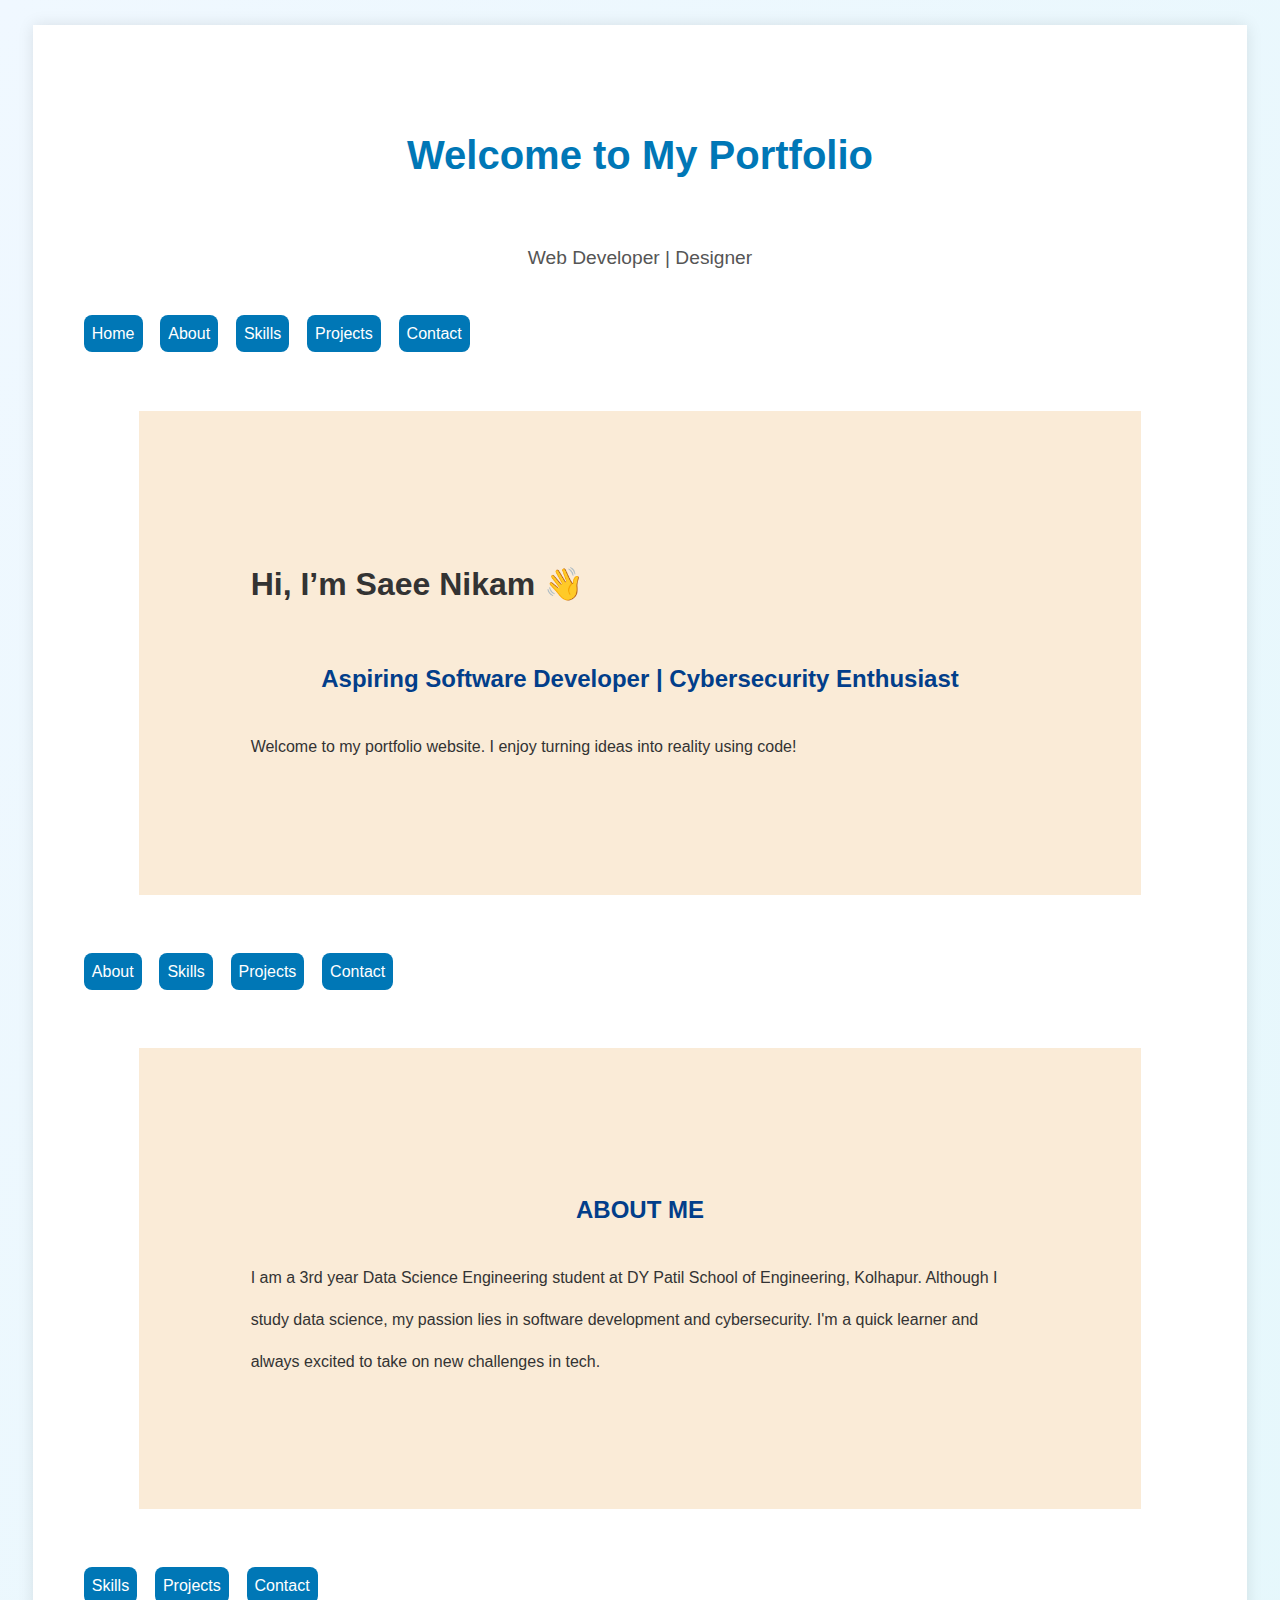
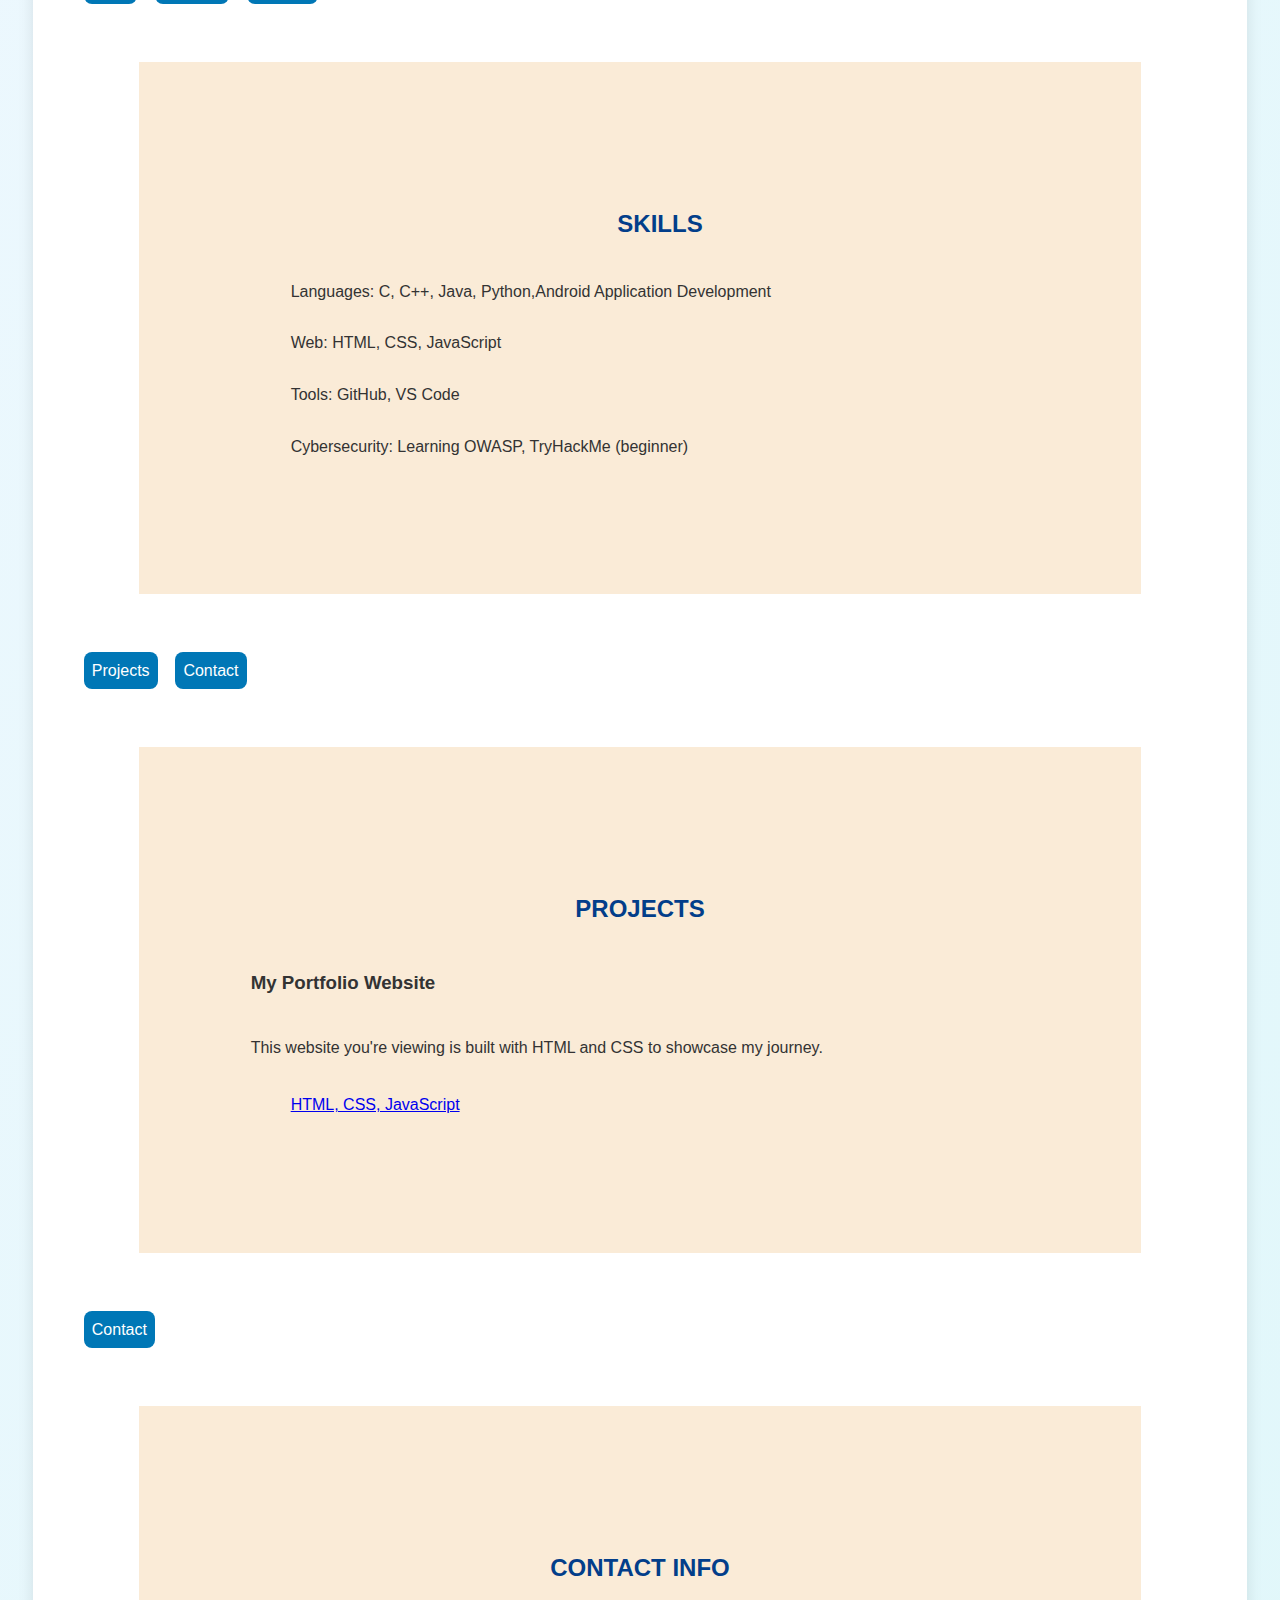
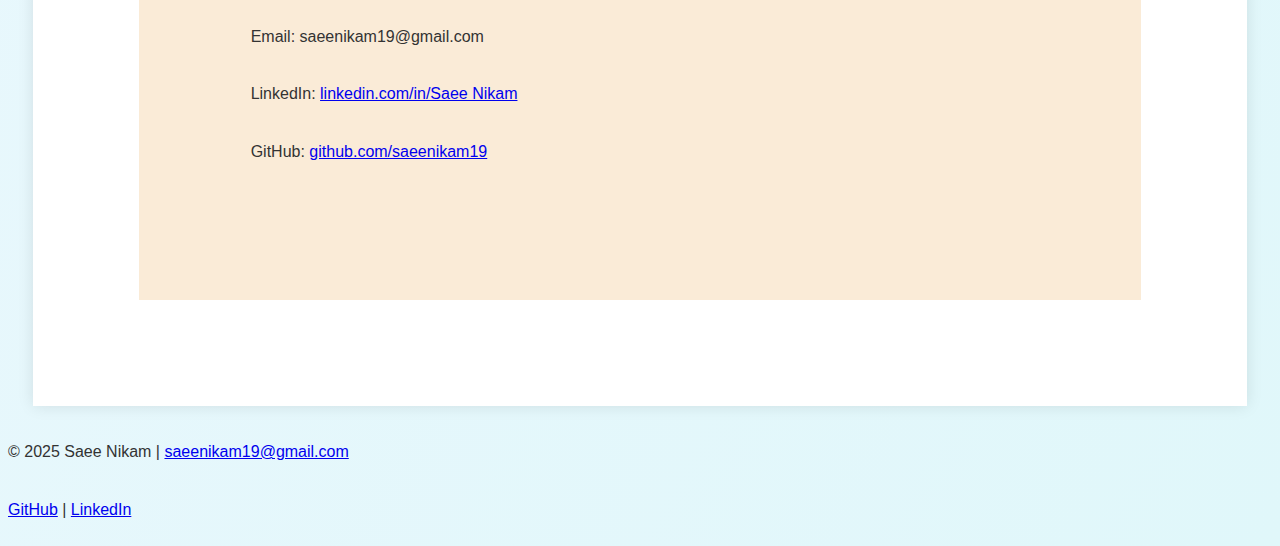
<file: index.html>
<!DOCTYPE html>
<html lang="en">
<head>
    <meta charset="UTF-8">
    <title>My Portfolio</title>
    <link rel="stylesheet" href="net.css">
</head>
<body>

    <div class="container">
    <header>
        <h1>Welcome to My Portfolio</h1>
        <p class="subtitle">Web Developer | Designer </p>
    </header>
        <nav>
            <a href="#home">Home</a>&nbsp;&nbsp;&nbsp; 
            <a href="#about">About</a>&nbsp;&nbsp;&nbsp;
            <a href="#skills">Skills</a>&nbsp;&nbsp;&nbsp;
            <a href="#projects">Projects</a>&nbsp;&nbsp;&nbsp;
            <a href="#contact">Contact</a>&nbsp;&nbsp;&nbsp;
            
        </nav>
       
        <section id="home">
            <h1>Hi, I’m Saee Nikam 👋</h1>
            <h2>Aspiring Software Developer | Cybersecurity Enthusiast</h2>
            <p>Welcome to my portfolio website. I enjoy turning ideas into reality using code!</p>
        </section>
        <nav>
            <a href="#about">About</a>&nbsp;&nbsp;&nbsp;
            <a href="#skills">Skills</a>&nbsp;&nbsp;&nbsp;
            <a href="#projects">Projects</a>&nbsp;&nbsp;&nbsp;
            <a href="#contact">Contact</a>&nbsp;&nbsp;&nbsp;
        </nav>
        
        <section id="about">
            <h2>ABOUT ME</h2>
            <p>I am a 3rd year Data Science Engineering student at DY Patil School of Engineering, Kolhapur. 
                Although I study data science, my passion lies in software development and cybersecurity. 
                I'm a quick learner and always excited to take on new challenges in tech.</p>
        </section>
        <nav>
            <a href="#skills">Skills</a>&nbsp;&nbsp;&nbsp;
            <a href="#projects">Projects</a>&nbsp;&nbsp;&nbsp;
            <a href="#contact">Contact</a>&nbsp;&nbsp;&nbsp;
        </nav>
        <section id="skills">
        <ul>
            <h2>SKILLS</h2>
            <li>Languages: C, C++, Java, Python,Android Application Development</li>
            <li>Web: HTML, CSS, JavaScript</li>
            <li>Tools: GitHub, VS Code</li>
            <li>Cybersecurity: Learning OWASP, TryHackMe (beginner)</li>
        </ul>

        </section>
                <nav>
            <a href="#projects">Projects</a>&nbsp;&nbsp;&nbsp;
            <a href="#contact">Contact</a>&nbsp;&nbsp;&nbsp;
        </nav>
        <section id="projects">
            <h2>PROJECTS</h2>
            <h3>My Portfolio Website</h3>
            <p>This website you're viewing is built with HTML and CSS to showcase my journey.</p>
            <ul>
                <li><a href="htmlsec.html">HTML, CSS, JavaScript</a></li>
                
            </ul>
            
        </section>
            <nav>    
            <a href="#contact">Contact</a>&nbsp;&nbsp;&nbsp;
            </nav>
            
        <section id="contact">
            <h2>CONTACT INFO</h2>
            <p>Email: saeenikam19@gmail.com</p>
            <p>LinkedIn: <a href="https://www.linkedin.com/in/saee-nikam-96bb5821b/" target="_blank">linkedin.com/in/Saee Nikam</a></p>
            <p>GitHub: <a href="https://github.com/saeenikam19" target="_blank">github.com/saeenikam19</a></p>
        </section>
    </div>
<footer>
  <p>© 2025 Saee Nikam | <a href="mailto:saeenikam19@gmail.com">saeenikam19@gmail.com</a></p>
  <p>
    <a href="https://github.com/saeenikam19" target="_blank">GitHub</a> |
    <a href="https://www.linkedin.com/in/saee-nikam-96bb5821b/" target="_blank">LinkedIn</a>
  </p>
</footer>
</body>
</html>
</file>
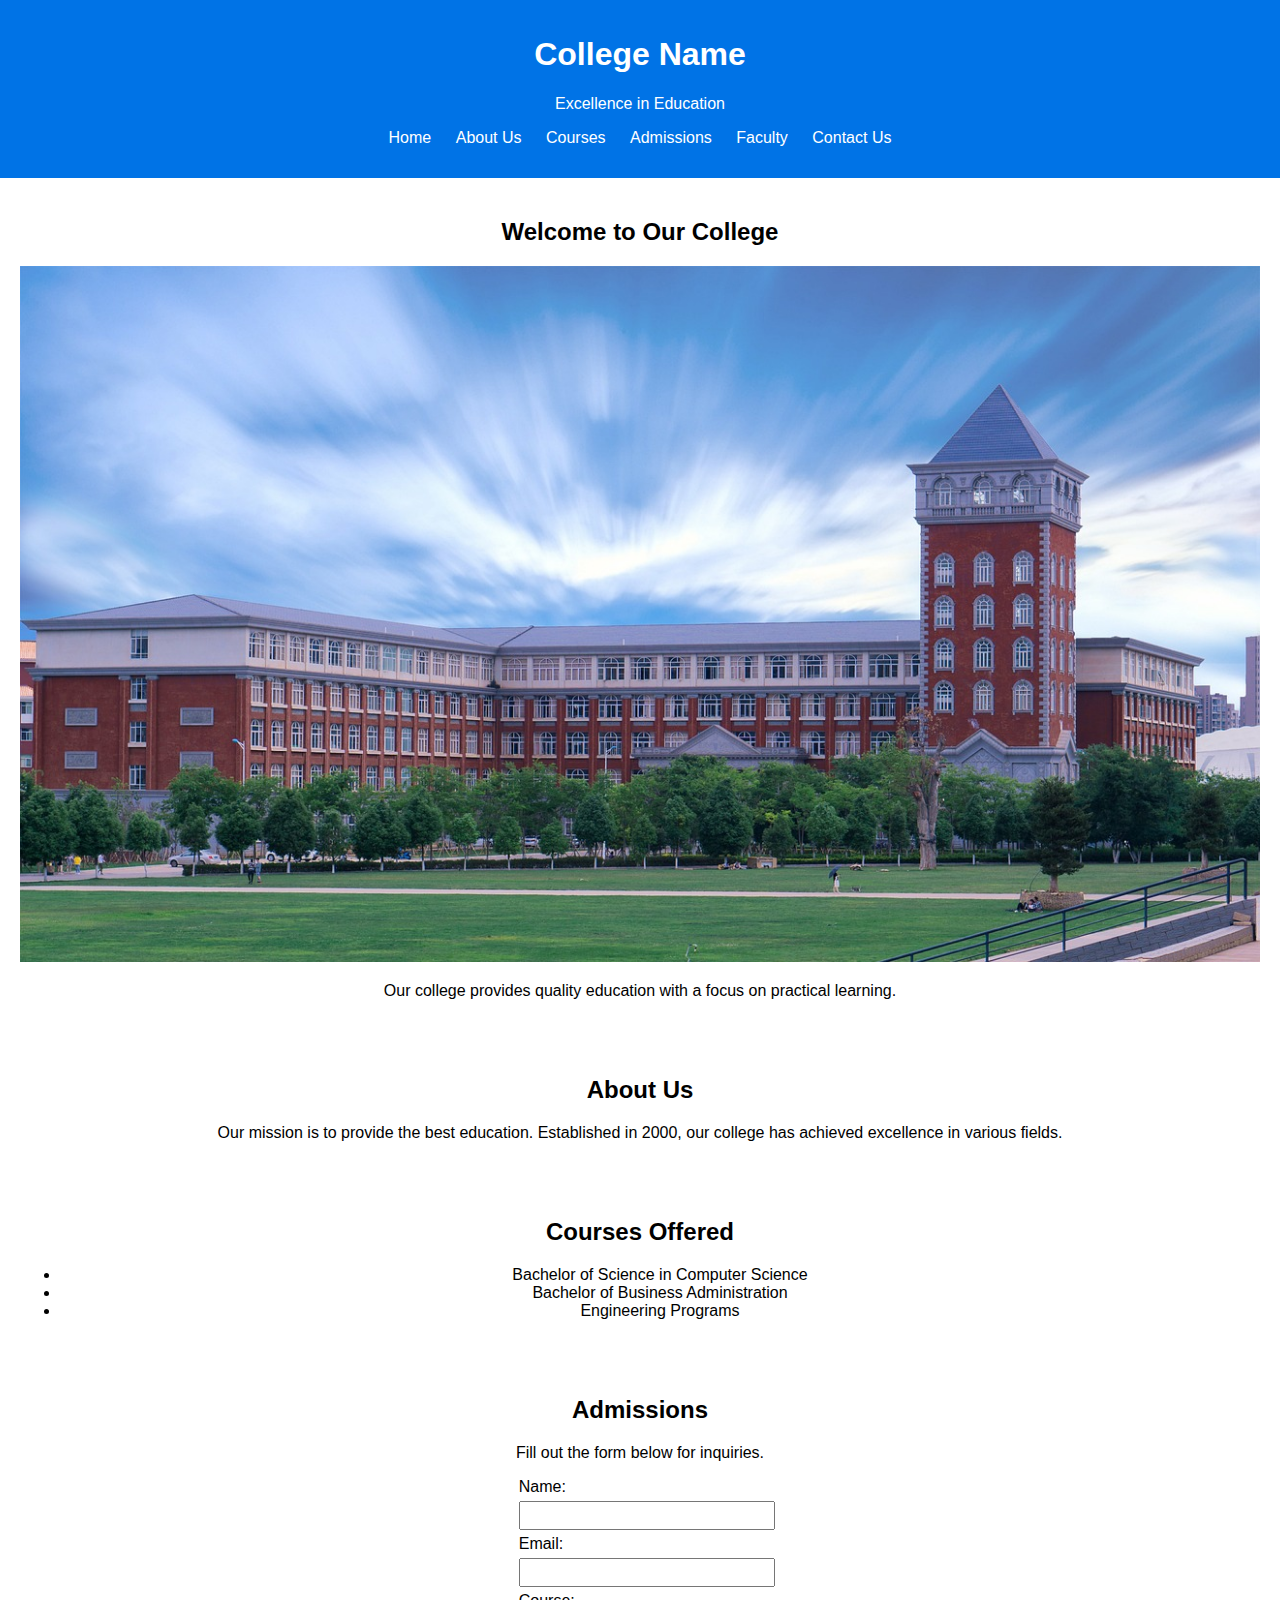
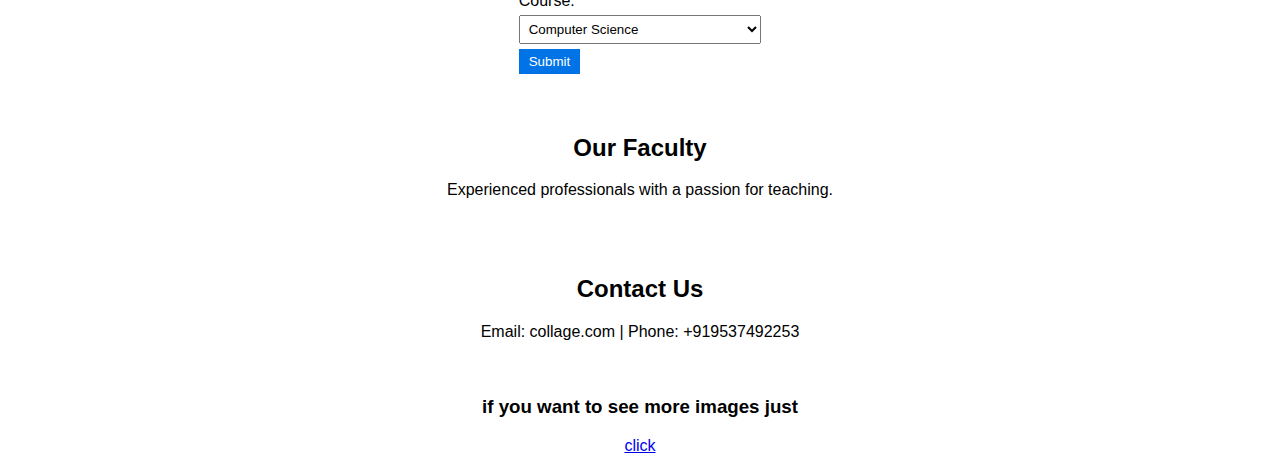
<file: col.html>
<!DOCTYPE html>
<html>
<head>
    <title>College Name</title>
    <link rel="stylesheet" href="col.css">
</head>
<body>

    <header>
        <h1>College Name</h1>
        <p>Excellence in Education</p>
        <nav>
            <ul>
                <li><a href="#home">Home</a></li>
                <li><a href="#about">About Us</a></li>
                <li><a href="#courses">Courses</a></li>
                <li><a href="#admissions">Admissions</a></li>
                <li><a href="#faculty">Faculty</a></li>
                <li><a href="#contact">Contact Us</a></li>
            </ul>
        </nav>
    </header>

    <section id="home">
        <h2>Welcome to Our College</h2>
        <img src="college.jpg" alt="College Campus" width="100%">
        <p>Our college provides quality education with a focus on practical learning.</p>
    </section>

    <section id="about">
        <h2>About Us</h2>
        <p>Our mission is to provide the best education. Established in 2000, our college has achieved excellence in various fields.</p>
    </section>

    <section id="courses">
        <h2>Courses Offered</h2>
        <ul>
            <li>Bachelor of Science in Computer Science</li>
            <li>Bachelor of Business Administration</li>
            <li>Engineering Programs</li>
        </ul>
    </section>

    <section id="admissions">
        <h2>Admissions</h2>
        <p>Fill out the form below for inquiries.</p>
        <form>
            <label>Name:</label>
            <input type="text" required><br>
            <label>Email:</label>
            <input type="email" required><br>
            <label>Course:</label>
            <select>
                <option>Computer Science</option>
                <option>Business Administration</option>
                <option>Engineering</option>
            </select><br>
            <button type="submit">Submit</button>
        </form>
    </section>

    <section id="faculty">
        <h2>Our Faculty</h2>
        <p>Experienced professionals with a passion for teaching.</p>
    </section>

    <section id="contact">
        <h2>Contact Us</h2>
        <p>Email: collage.com | Phone: +919537492253</p>
    </section>
    <h3> if you want to see more images just  </h3>
    <a href="https://pixabay.com/images/search/college%20campus/">click</a><br><br>



</body>
</html>
</file>
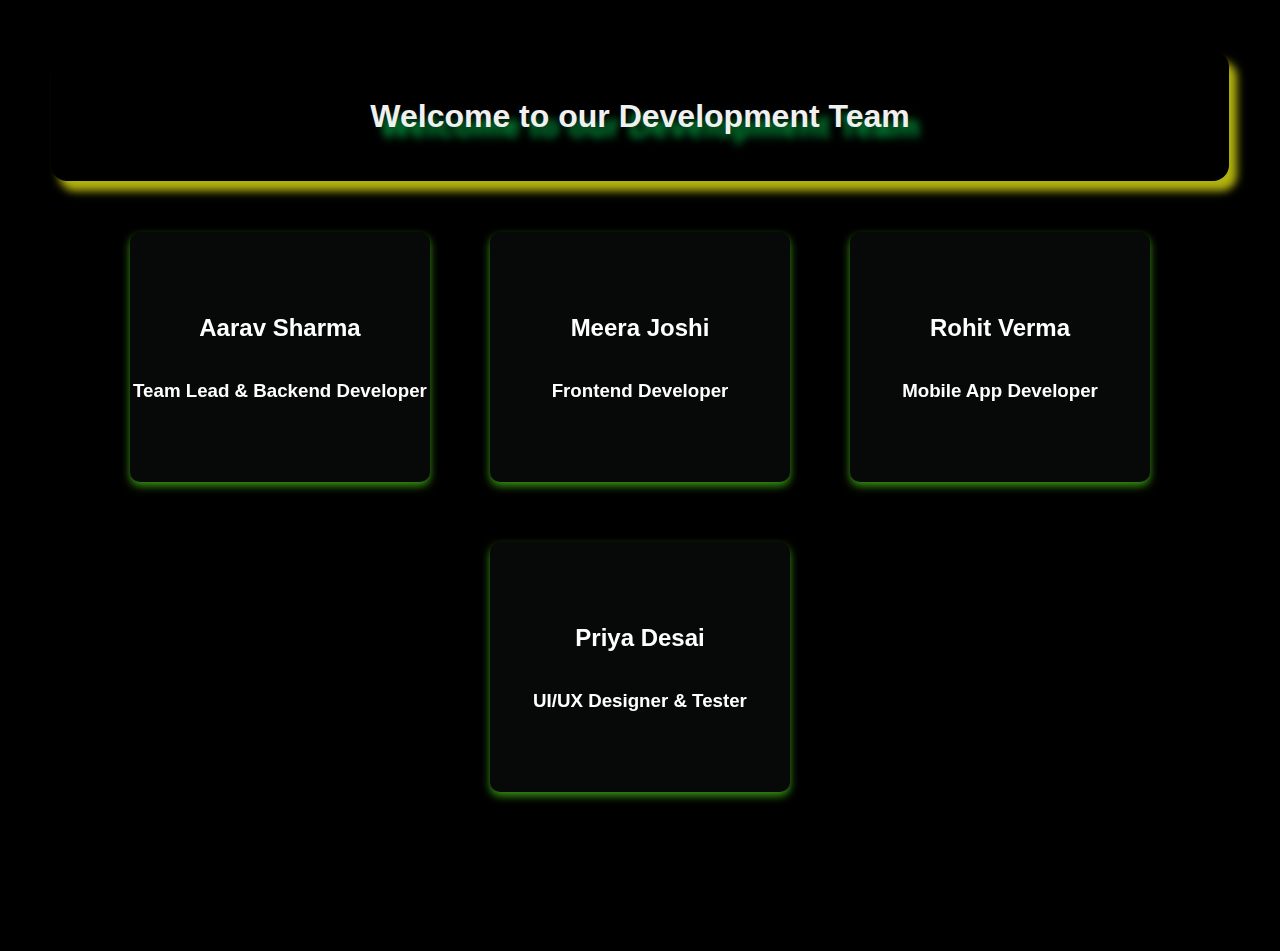
<file: flip.html>
<!DOCTYPE html>
<html lang="en">
<head>

  <title>Flip Card Contact Info</title>
  <link rel="stylesheet" href="flip.css">
  <meta charset="UTF-8">
  <meta name="viewport" content="width=device-width, initial-scale=1.0">

</head>
<body>
  <section>
  <h1>Welcome to our Development Team</h1>
  </section>
  <div class="flip-container">
    <div class="flip-card">
      <div class="flip-card-inner">
        <div class="flip-card-front">
          <h2>Aarav Sharma </h2>
          <h3>Team Lead & Backend Developer</h3>
        </div>
        <div class="flip-card-back">
          <div>
            <h3>Contact Info</h3>
            <p>📞 +91 98765 43210</p>
            <p>📧 AaravSharma@gmail.com</p>
            <p>🌐 www.AaravSharma.com</p>
          </div>
        </div>
      </div>
    </div>
    <div class="flip-card">
      <div class="flip-card-inner">
        <div class="flip-card-front">
          <h2>Meera Joshi </h2>
          <h3>Frontend Developer</h3>
        </div>
        <div class="flip-card-back">
          <div>
            <h3>Contact Info</h3>
            <p>📞 +91 98765 36428</p>
            <p>📧 MeeraJoshi@gmail.com</p>
            <p>🌐 www.MeerasJoshi.com</p>
          </div>
        </div>
      </div>
    </div>
    <div class="flip-card">
      <div class="flip-card-inner">
        <div class="flip-card-front">
          <h2>Rohit Verma</h2>
          <h3>Mobile App Developer</h3>
        </div>
        <div class="flip-card-back">
          <div>
            <h3>Contact Info</h3>
            <p>📞 +91 98765 77825</p>
            <p>📧 RohitVerma@gmail.com</p>
            <p>🌐 www.RohitVerma.com</p>
          </div>
        </div>
      </div>
    </div>
    <div class="flip-card">
      <div class="flip-card-inner">
        <div class="flip-card-front">
          <h2>Priya Desai</h2>
          <h3> UI/UX Designer & Tester</h3>
        </div>
        <div class="flip-card-back">
          <div>
            <h3>Contact Info</h3>
            <p>📞 +91 98765 43210</p>
            <p>📧 PriyaDesai@gmail.com</p>
            <p>🌐 www.PriyaDesai.com</p>
          </div>
        </div>
      </div>
    </div>
  </div>
</body>
</html>
</file>
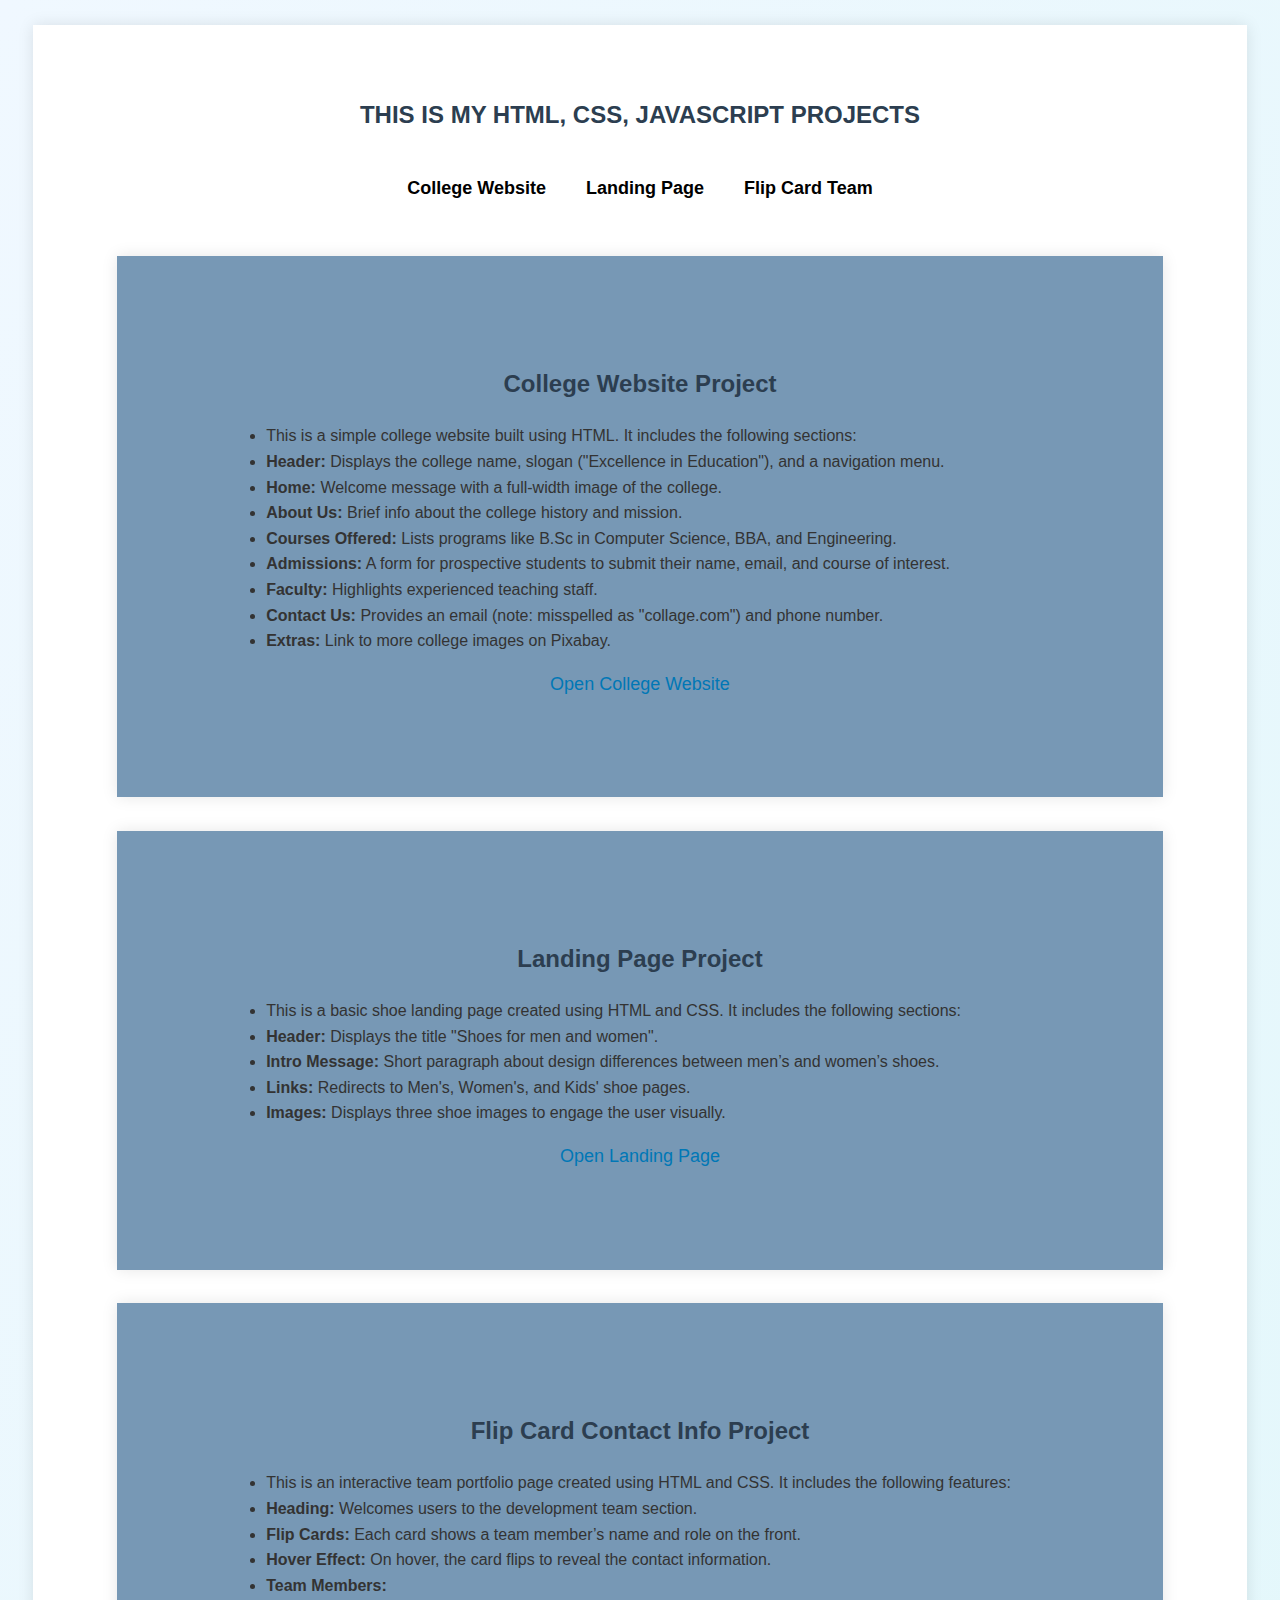
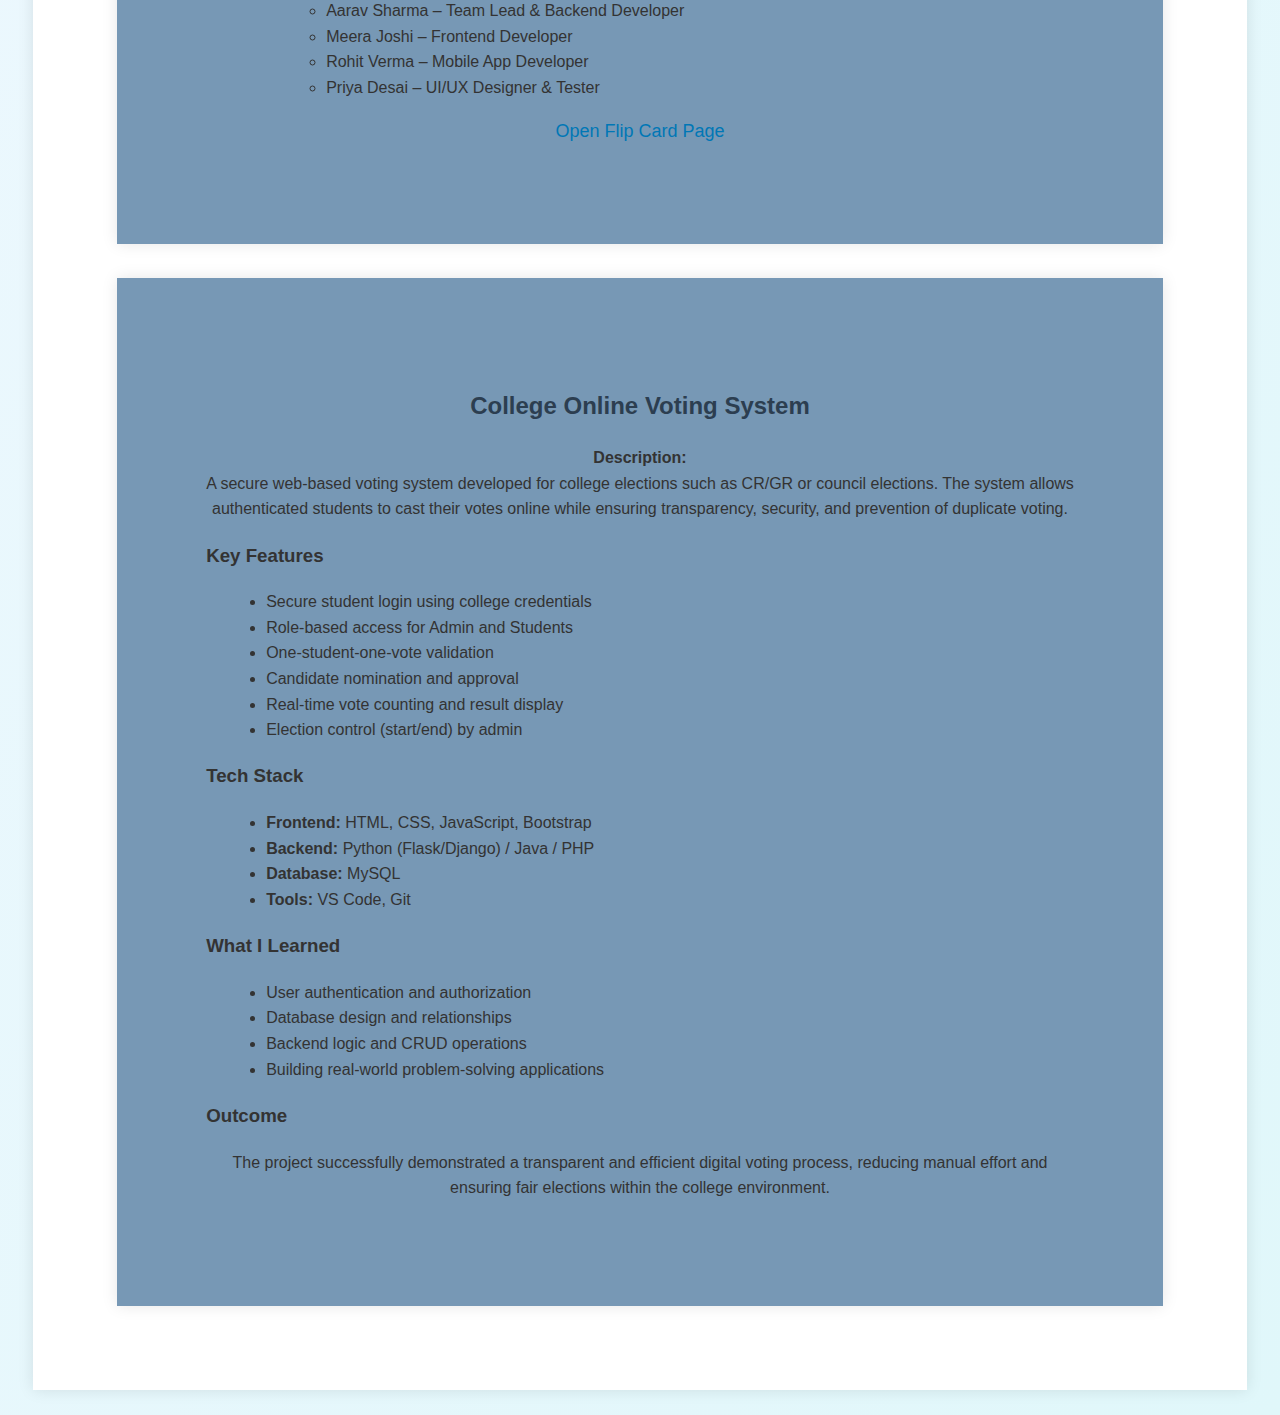
<file: htmlsec.html>
<!DOCTYPE html>
<html>
<head>
    <title>HTML Projects</title>
    <link rel="stylesheet" href="htmlsec.css">
    <meta charset="UTF-8">
    <meta name="viewport" content="width=device-width, initial-scale=1.0">
</head>
<body>
<div class="container">
    <h2>THIS IS MY HTML, CSS, JAVASCRIPT PROJECTS</h2>
    <nav>
        <ul>
            <li><a href="#collage">College Website</a></li>
            <li><a href="#land">Landing Page</a></li>
            <li><a href="#flip">Flip Card Team</a></li>
        </ul>
    </nav>

    <section id="collage">
        <h2>College Website Project</h2>
        <ul>
            <li>This is a simple college website built using HTML. It includes the following sections:</li>
            <li><strong>Header:</strong> Displays the college name, slogan ("Excellence in Education"), and a navigation menu.</li>
            <li><strong>Home:</strong> Welcome message with a full-width image of the college.</li>
            <li><strong>About Us:</strong> Brief info about the college history and mission.</li>
            <li><strong>Courses Offered:</strong> Lists programs like B.Sc in Computer Science, BBA, and Engineering.</li>
            <li><strong>Admissions:</strong> A form for prospective students to submit their name, email, and course of interest.</li>
            <li><strong>Faculty:</strong> Highlights experienced teaching staff.</li>
            <li><strong>Contact Us:</strong> Provides an email (note: misspelled as "collage.com") and phone number.</li>
            <li><strong>Extras:</strong> Link to more college images on Pixabay.</li>
        </ul>
        <a href="col.html" >Open College Website</a>
    </section>

    <section id="land">
        <h2>Landing Page Project</h2>
        <ul>
            <li>This is a basic shoe landing page created using HTML and CSS. It includes the following sections:</li>
            <li><strong>Header:</strong> Displays the title "Shoes for men and women".</li>
            <li><strong>Intro Message:</strong> Short paragraph about design differences between men’s and women’s shoes.</li>
            <li><strong>Links:</strong> Redirects to Men's, Women's, and Kids' shoe pages.</li>
            <li><strong>Images:</strong> Displays three shoe images to engage the user visually.</li>
        </ul>
        <a href="land.html" >Open Landing Page</a>
    </section>

    <section id="flip">
        <h2>Flip Card Contact Info Project</h2>
        <ul>
            <li>This is an interactive team portfolio page created using HTML and CSS. It includes the following features:</li>
            <li><strong>Heading:</strong> Welcomes users to the development team section.</li>
            <li><strong>Flip Cards:</strong> Each card shows a team member’s name and role on the front.</li>
            <li><strong>Hover Effect:</strong> On hover, the card flips to reveal the contact information.</li>
            <li><strong>Team Members:</strong>
                <ul>
                    <li>Aarav Sharma – Team Lead & Backend Developer</li>
                    <li>Meera Joshi – Frontend Developer</li>
                    <li>Rohit Verma – Mobile App Developer</li>
                    <li>Priya Desai – UI/UX Designer & Tester</li>
                </ul>
            </li>
        </ul>
        <a href="flip.html">Open Flip Card Page</a>
    </section>
<section id="college-voting-system" class="project-section">
  <h2>College Online Voting System</h2>

  <p>
    <strong>Description:</strong><br>
    A secure web-based voting system developed for college elections such as
    CR/GR or council elections. The system allows authenticated students to
    cast their votes online while ensuring transparency, security, and
    prevention of duplicate voting.
  </p>

  <h3>Key Features</h3>
  <ul>
    <li>Secure student login using college credentials</li>
    <li>Role-based access for Admin and Students</li>
    <li>One-student-one-vote validation</li>
    <li>Candidate nomination and approval</li>
    <li>Real-time vote counting and result display</li>
    <li>Election control (start/end) by admin</li>
  </ul>

  <h3>Tech Stack</h3>
  <ul>
    <li><strong>Frontend:</strong> HTML, CSS, JavaScript, Bootstrap</li>
    <li><strong>Backend:</strong> Python (Flask/Django) / Java / PHP</li>
    <li><strong>Database:</strong> MySQL</li>
    <li><strong>Tools:</strong> VS Code, Git</li>
  </ul>

  <h3>What I Learned</h3>
  <ul>
    <li>User authentication and authorization</li>
    <li>Database design and relationships</li>
    <li>Backend logic and CRUD operations</li>
    <li>Building real-world problem-solving applications</li>
  </ul>

  <h3>Outcome</h3>
  <p>
    The project successfully demonstrated a transparent and efficient
    digital voting process, reducing manual effort and ensuring fair elections
    within the college environment.
  </p>
</section>

</div>
</body>
</html>
</file>
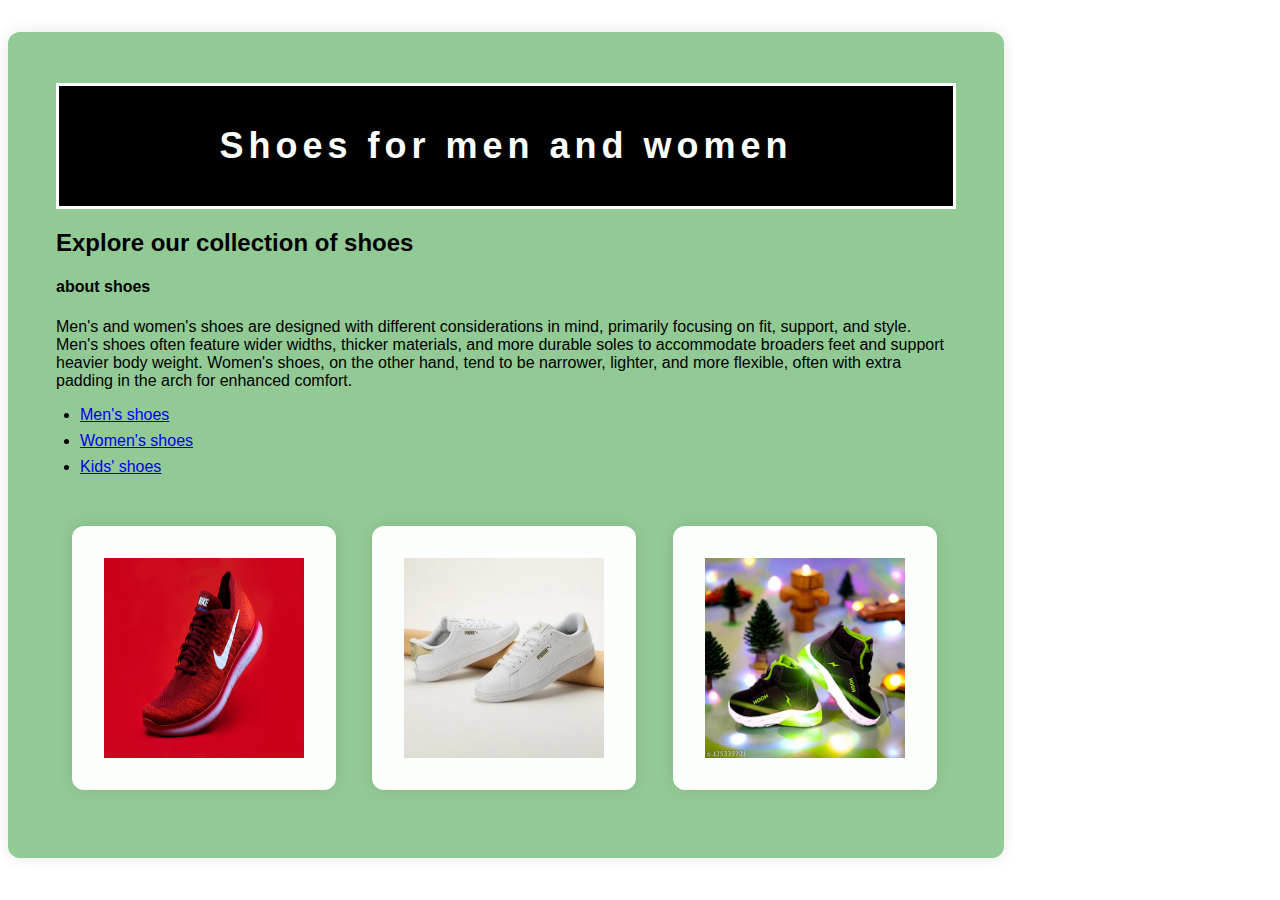
<file: land.html>
<!DOCTYPE html>
<html>
  <head>
    <title>My Landing Page</title>
    <link rel="stylesheet" href="land.css">
  </head>
  <body>
    <section>
    <header>
      <h1>Shoes for men and women</h1>
    </header>
        <h2>Explore our collection of shoes</h2>
        <h4>
          about shoes
        </h4>
        <p>Men's and women's shoes are designed with different considerations in mind, primarily focusing on fit,
             support, and style. Men's shoes often feature wider widths, thicker materials, and more durable soles to accommodate 
             broaders feet and support heavier body weight. Women's shoes, on the other hand, tend to be narrower, lighter, 
            and more flexible, often with extra padding in the arch for enhanced comfort.</p>
        <ul >
          <li><a href="https://g.co/kgs/sv4TrcY">Men's shoes</a></li>
          <li><a href="https://g.co/kgs/psWRWCu">Women's shoes</a></li>
          <li><a href="https://g.co/kgs/STmVNPb">Kids' shoes</a></li>
        </ul><br>
        <img src="shoes1.jpeg" alt="Shoes">
        <img src="shoes2.webp" alt="Shoes">
        <img src="shoes3.jpg" alt="Shoes">
      </section>
  </body>
</html>
</file>
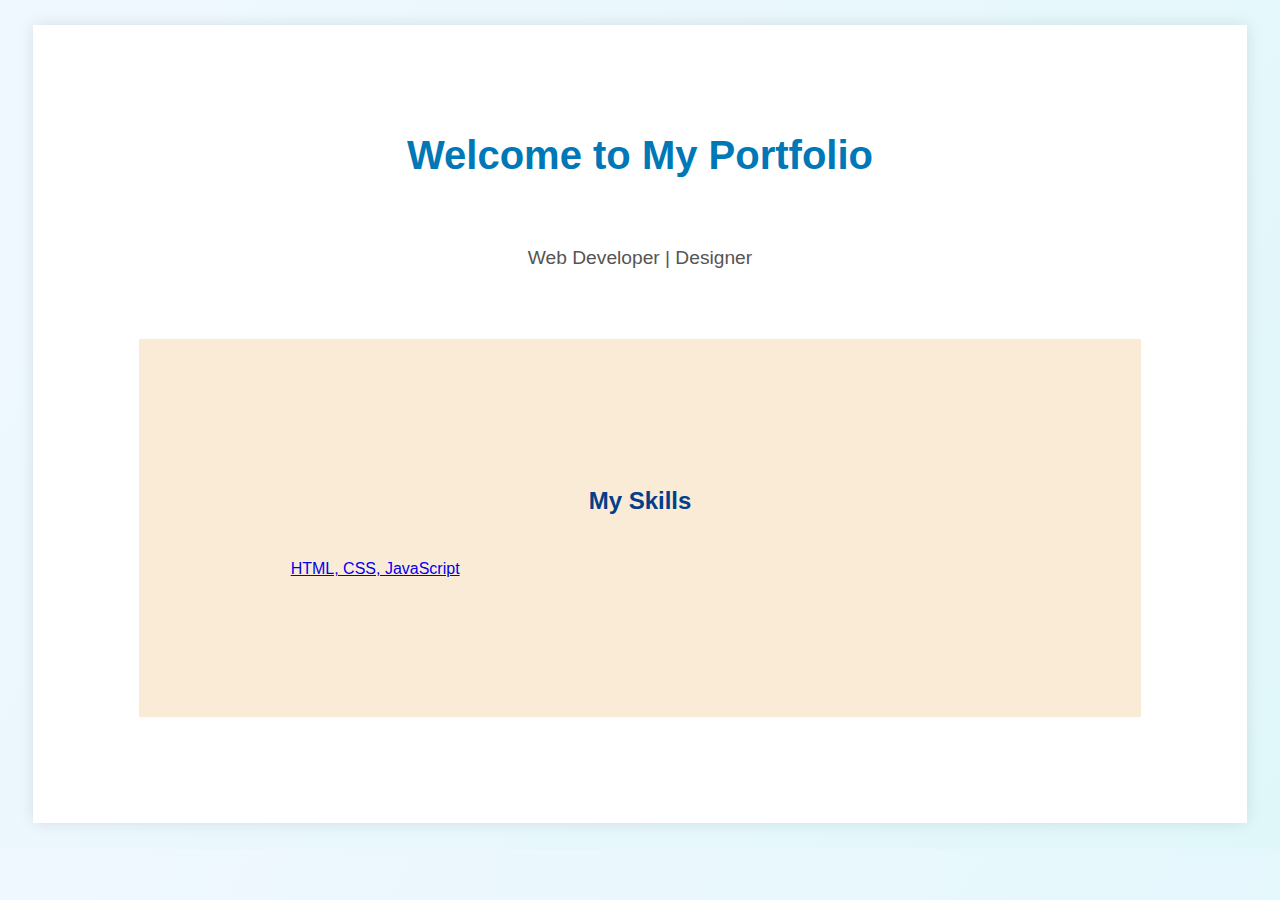
<file: net.html>
<!DOCTYPE html>
<html lang="en">
<head>
    <meta charset="UTF-8">
    <title>My Portfolio</title>
    <link rel="stylesheet" href="net.css">
</head>
<body>
    <div class="container">
        <header>
            <h1>Welcome to My Portfolio</h1>
            <p class="subtitle">Web Developer | Designer </p>
        </header>
        <section id="skills">
            <h2>My Skills</h2>
            <ul>
                <li><a href="htmlsec.html">HTML, CSS, JavaScript</a></li>
                
            </ul>
        </section>
    </div>
</body>
</html>
</file>
<file: net.css>
body {
    font-family: 'Segoe UI', Tahoma, Geneva, Verdana, sans-serif;
    background: linear-gradient(120deg, #f0f8ff, #e0f7fa);
    color: #333;
    line-height: 2.6;

}

.container {
    margin: 2%;    
    padding: 4%;
    background-color: #ffffff;
    box-shadow: 0 0 15px rgba(0, 0, 0, 0.1);
    display:flexbox;
    flex-wrap: wrap;
    justify-content: center;
    align-items: center;
}

header {
    text-align: center;
    margin-bottom: 30px;
}

header h1 {
    font-size: 2.5rem;
    color: #0077b6;
}

.subtitle {
    font-size: 1.2rem;
    color: #555;
    margin-top: 10px;

}
section{
    padding: 10%;
    margin: 5%;
    background-color: antiquewhite;
}
 h2 {
    text-align: center;
    color: #023e8a;
    margin-bottom: 15px;
}

 ul {
    list-style: none;
}
ul li {
    margin: 10px 0;
    list-style: none;
}

nav a {
    
    flex-wrap: wrap;
    color: #ffffff;
    background-color: #0077b6;
    padding: 10px 8px;
    display: flexbox;
    justify-items: center;
    gap: 20px;
    align-items: center;
    border-radius: 8px;
    list-style: none;
    text-decoration: none;
    transition: background-color 0.8s ease;
}
</file>
<file: col.css>
body {
    font-family: Arial, sans-serif;
    margin: 0;
    padding: 0;
    text-align: center;
}

header {
    background: #0073e6;
    color: white;
    padding: 15px 0;
}

nav ul {
    list-style: none;
    padding: 0;
}

nav ul li {
    display: inline;
    margin: 0 10px;
}

nav ul li a {
    color: white;
    text-decoration: none;
}

section {
    padding: 20px;
    list-style: none;
}

form {
    display: inline-block;
    text-align: left;
}

form input, form select {
    width: 100%;
    padding: 5px;
    margin: 5px 0;
}

button {
    background: #0073e6;
    color: white;
    padding: 5px 10px;
    border: none;
}
</file>
<file: flip.css>
body {
  font-family: Arial, sans-serif;
  background: #000000;
  min-height: 100vh;
  margin: 0;
}

section {
  text-align: center;
  margin-top: 32px;
  margin: 4%;
  padding: 25px;
  color: #f0f0f0;
  background-color: rgb(0, 0, 0);
  box-sizing: border-box;
  box-shadow: 8px 10px 8px rgba(255, 255, 23, 0.7);
  border-radius: 16px;
  text-shadow: 10px 10px 8px rgba(9, 232, 94, 0.7);
}

.flip-container {
  display: flex;
  flex-wrap: wrap;
  gap: 60px;
  justify-content: center;
  align-items: flex-start;
  margin-top: 32px;
  margin-bottom: 32px;
}

.flip-card {
  background-color: transparent;
  width: 300px;
  height: 250px;
  perspective: 1000px;
}

.flip-card-inner {
  position: relative;
  width: 100%;
  height: 100%;
  transition: transform 0.9s;
  transform-style: preserve-3d;
}

.flip-card:hover .flip-card-inner {
  transform: rotateY(180deg);
}

.flip-card-front,
.flip-card-back {
  position: absolute;
  width: 100%;
  height: 100%;
  backface-visibility: hidden;
  border-radius: 10px;
  display: flex;
  flex-direction:column;
  justify-content: center;
  align-items: center;
  box-shadow: 0 4px 8px rgba(93, 246, 32, 0.6);
}

.flip-card-front {
  background-color: #070808;
  color: white;

}
img{
  justify-content: flex-start;
  height: 100px;
  width: 100px;
  border-radius: 50%;
}
.flip-card-back {
  background-color: #000000;
  color: rgb(255, 255, 255);
  transform: rotateY(180deg);
  padding: 20px;
  box-sizing: border-box;
}

.flip-card-back h3 {
  margin-top: 0;
}
</file>
<file: htmlsec.css>
body {
    font-family: 'Segoe UI', Tahoma, Geneva, Verdana, sans-serif;
    background: linear-gradient(120deg, #f0f8ff, #e0f7fa);
    color: #333;
    line-height: 1.6;
}

h2 {
  text-align: center;
  color: #2c3e50;
}

p {
  text-align: center;
}

.container {
    margin: 2%;    
    padding: 4%;
    background-color: #ffffff;
    box-shadow: 0 0 15px rgba(0, 0, 0, 0.1);
    display:flexbox;
    flex-wrap: wrap;
    justify-content: center;
    align-items: center;
}

nav ul {
  display: flex;
  justify-content: center;
  list-style: none;
  padding: 10px;
  font-size: large;
}

nav ul li {
  margin: 0 20px;
}

nav ul li a {
  text-decoration: none;
  font-weight: bold;
  color: #000;
}

nav ul li a:hover {
  color: #0077b6;
}

section {
  background-color: rgb(119, 152, 181);
  padding: 8%;
  margin: 3%;
  box-shadow: 0 0 15px rgba(0, 0, 0, 0.1);
}

section ul {
  margin-left: 20px;
}

a {
  display: block;
  text-align: center;
  margin: 10px auto;
  font-size: large;
  color: #0077b6;
  text-decoration: none;
}

a:hover {
  text-decoration:none;
}
</file>
<file: land.css>
body {
  font-family: 'Helvetica Neue', sans-serif;
  color: #000000;
  background-color: #ffffff;
}

header {
  padding: 15px;
  margin-top: 3px;
  border: 3px solid rgb(255, 255, 255);
  background-color: rgb(0, 0, 0);
  color: #fcfffb;
  text-align: center;
  font-size: large;
  letter-spacing: 5px;
  text-shadow: 20px 20px 8px rgba(0,0,0,0.15);
}

.container {
  display: flex;
  flex-wrap: wrap;
  height: 100%;
  width: 100%;
  gap: 400px;
  justify-content: center;
  align-items: flex-start;

}

section {
  padding: 3rem;
  margin: 2rem 0;
  background-color: rgb(146, 202, 149);
  color: #000000;
  text-align: left;
  box-shadow: 0 0 15px rgba(0, 0, 0, 0.1);
  border-radius: 12px;
  width: 100%;
  max-width: 900px;
}

section img {
  position: relative;
  margin: 1rem;
  padding: 2rem;
  width: 200px;
  height: 200px;
  
  background-color:  #fcfffb;
  box-shadow: 0 0 15px rgba(0, 0, 0, 0.1);
  border-radius: 12px;
  transition: transform 0.3s ease;
}

section img:hover {
  transform: scale(1.1);
  box-shadow: 0 0 15px rgba(0, 0, 0, 0.3);
}

ul {
  padding-left: 1.5rem;
}

ul li {
  margin-bottom: 0.5rem;
}
</file>
